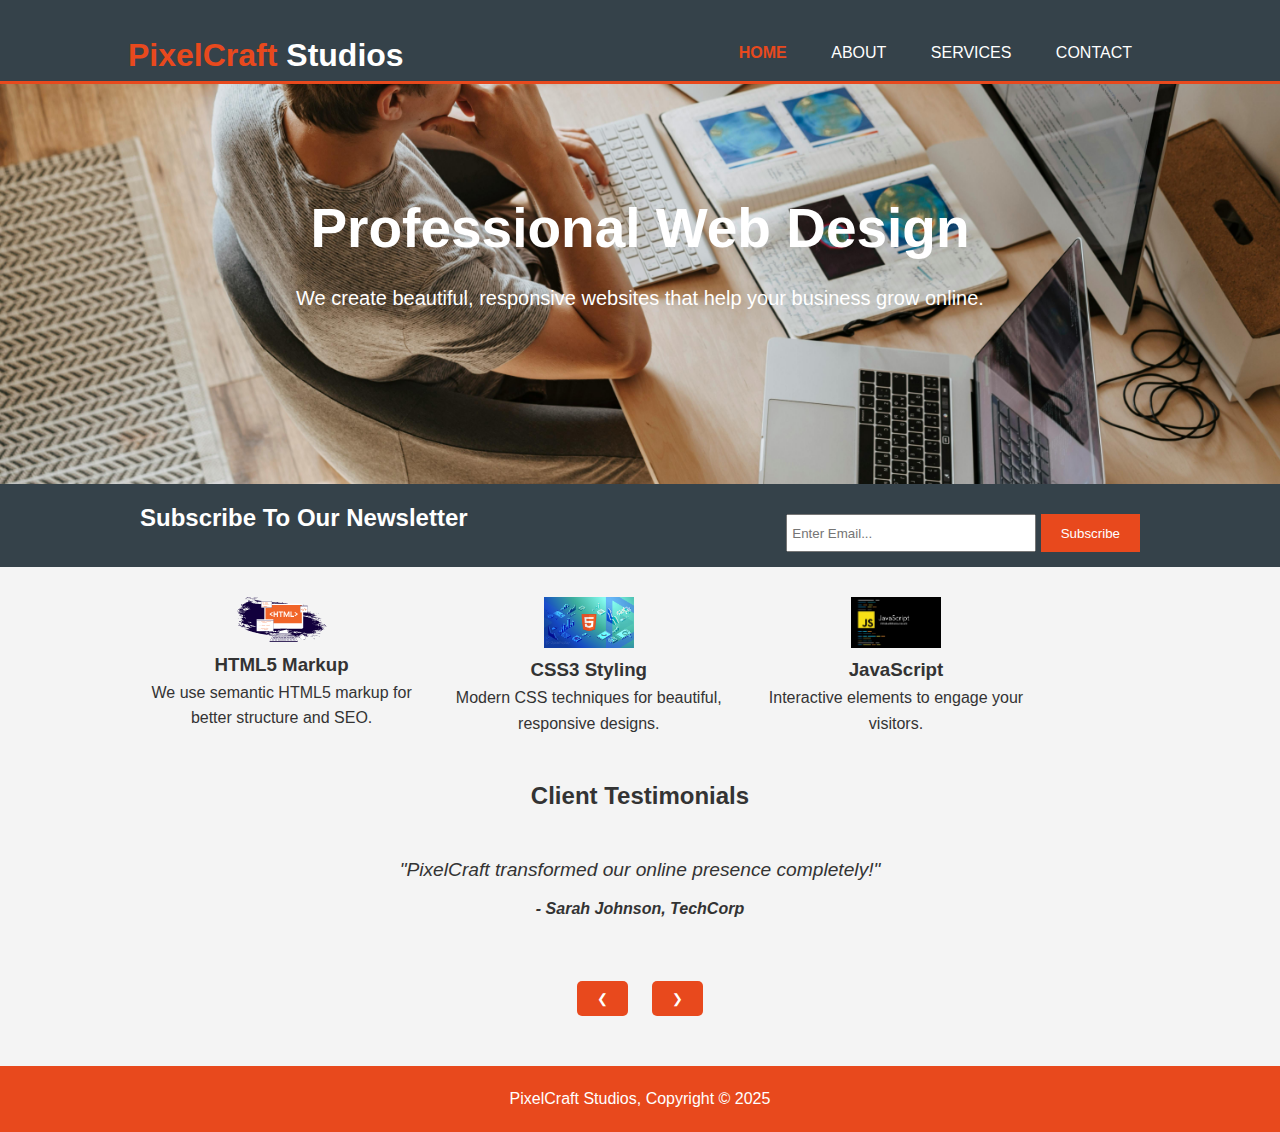
<file: index.html>
<!DOCTYPE html>
<html lang="en">
<head>
    <meta charset="UTF-8">
    <meta name="viewport" content="width=device-width, initial-scale=1.0">
    <title>PixelCraft Studios | Home</title>
    <link rel="stylesheet" href="styles.css">
    <link rel="stylesheet" href="responsive.css">
</head>
<body>
    <header>
        <div class="container">
            <div id="branding">
                <h1><span class="highlight">PixelCraft</span> Studios</h1>
            </div>
            <nav>
                <ul>
                    <li class="current"><a href="index.html">Home</a></li>
                    <li><a href="about.html">About</a></li>
                    <li><a href="services.html">Services</a></li>
                    <li><a href="contact.html">Contact</a></li>
                </ul>
            </nav>
        </div>
    </header>

    <section id="showcase">
        <div class="container">
            <h1>Professional Web Design</h1>
            <p>We create beautiful, responsive websites that help your business grow online.</p>
        </div>
    </section>

    <section id="newsletter">
        <div class="container">
            <h2>Subscribe To Our Newsletter</h2>
            <form id="newsletter-form">
                <input type="email" id="newsletter-email" placeholder="Enter Email..." required>
                <button type="submit" class="button_1">Subscribe</button>
            </form>
        </div>
    </section>

    <section id="boxes">
        <div class="container">
            <div class="box">
                <img src="images/HTML image.svg" alt="HTML5 Markup">
                <h3>HTML5 Markup</h3>
                <p>We use semantic HTML5 markup for better structure and SEO.</p>
            </div>
            <div class="box">
                <img src="images/css image.png" alt="CSS3 Styling">
                <h3>CSS3 Styling</h3>
                <p>Modern CSS techniques for beautiful, responsive designs.</p>
            </div>
            <div class="box">
                <img src="images/JavaScript  image.avif" alt="JavaScript">
                <h3>JavaScript</h3>
                <p>Interactive elements to engage your visitors.</p>
            </div>
        </div>
    </section>

    <section id="testimonials">
        <div class="container">
            <h2>Client Testimonials</h2>
            <div class="testimonial-slider">
                <div class="testimonial active">
                    <p>"PixelCraft transformed our online presence completely!"</p>
                    <cite>- Sarah Johnson, TechCorp</cite>
                </div>
                <div class="testimonial">
                    <p>"The best web design team we've ever worked with."</p>
                    <cite>- Michael Chen, DesignHub</cite>
                </div>
                <div class="testimonial">
                    <p>"Our website traffic increased by 300% after their redesign."</p>
                    <cite>- Emily Rodriguez, GreenSolutions</cite>
                </div>
            </div>
            <div class="slider-controls">
                <button class="prev">❮</button>
                <button class="next">❯</button>
            </div>
        </div>
    </section>

    <footer>
        <p>PixelCraft Studios, Copyright &copy; 2025</p>
    </footer>

    <script src="main.js"></script>
    <script src="slider.js"></script>
</body>
</html>
</file>
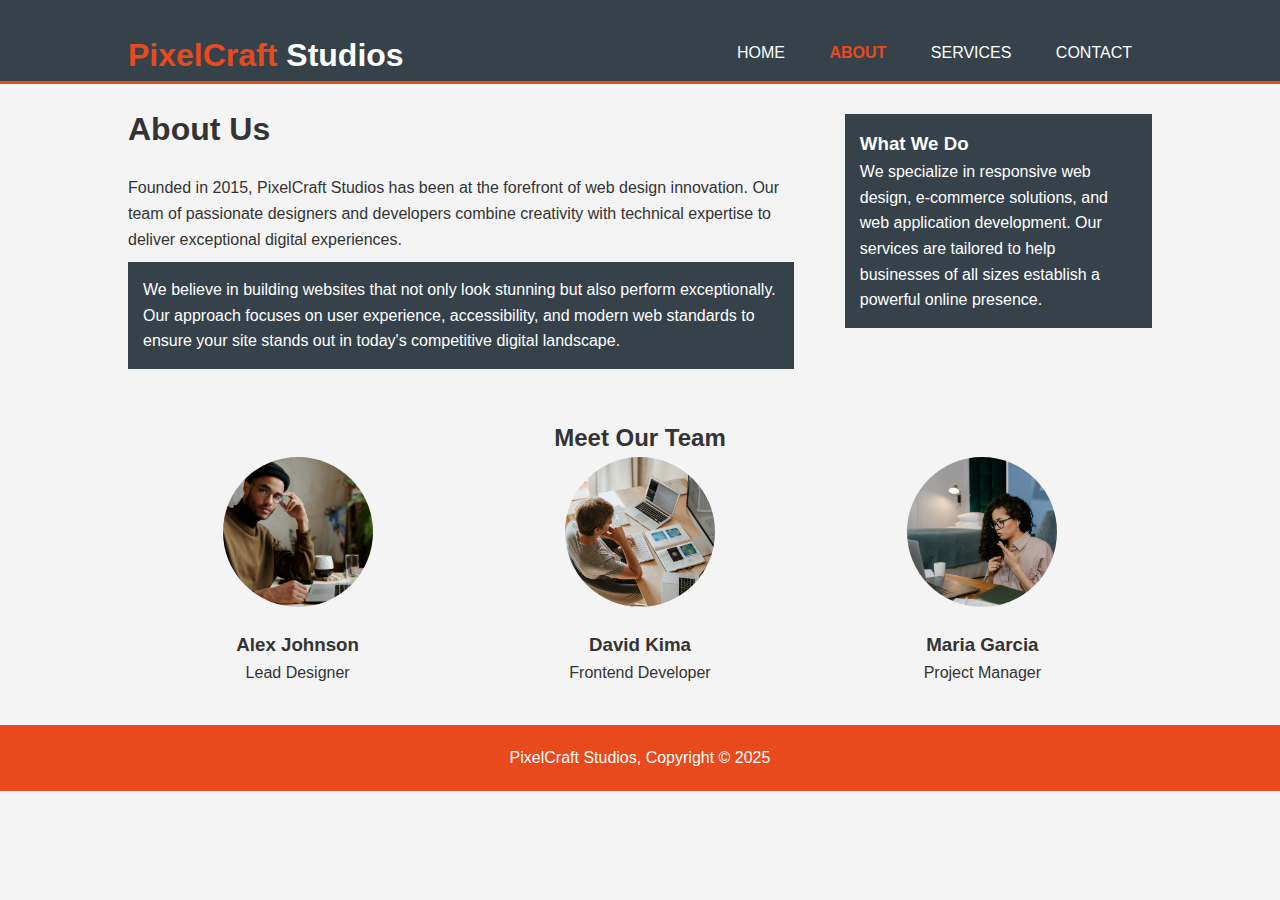
<file: about.html>
<!DOCTYPE html>
<html lang="en">
<head>
    <meta charset="UTF-8">
    <meta name="viewport" content="width=device-width, initial-scale=1.0">
    <title>PixelCraft Studios | About</title>
    <link rel="stylesheet" href="styles.css">
    <link rel="stylesheet" href="responsive.css">
</head>
<body>
    <header>
        <div class="container">
            <div id="branding">
                <h1><span class="highlight">PixelCraft</span> Studios</h1>
            </div>
            <nav>
                <ul>
                    <li><a href="index.html">Home</a></li>
                    <li class="current"><a href="about.html">About</a></li>
                    <li><a href="services.html">Services</a></li>
                    <li><a href="contact.html">Contact</a></li>
                </ul>
            </nav>
        </div>
    </header>

    <section id="main">
        <div class="container">
            <article id="main-col">
                <h1 class="page-title">About Us</h1>
                <p>Founded in 2015, PixelCraft Studios has been at the forefront of web design innovation. Our team of passionate designers and developers combine creativity with technical expertise to deliver exceptional digital experiences.</p>
                <p class="dark">We believe in building websites that not only look stunning but also perform exceptionally. Our approach focuses on user experience, accessibility, and modern web standards to ensure your site stands out in today's competitive digital landscape.</p>
            </article>

            <aside id="sidebar">
                <div class="dark">
                    <h3>What We Do</h3>
                    <p>We specialize in responsive web design, e-commerce solutions, and web application development. Our services are tailored to help businesses of all sizes establish a powerful online presence.</p>
                </div>
            </aside>
        </div>
    </section>

    <section id="team">
        <div class="container">
            <h2>Meet Our Team</h2>
            <div class="team-member">
                <img src="images/lead designer.jpg" alt="Alex Johnson">
                <h3>Alex Johnson</h3>
                <p>Lead Designer</p>
            </div>
            <div class="team-member">
                <img src="images/fronted developer.jpg" alt="Maria Garcia">
                <h3>David Kima</h3>
                <p>Frontend Developer</p>
            </div>
            <div class="team-member">
                <img src="images/Project manager.jpg" alt="David Kim">
                <h3>Maria Garcia</h3>
                <p>Project Manager</p>
            </div>
        </div>
    </section>

    <footer>
        <p>PixelCraft Studios, Copyright &copy; 2025</p>
    </footer>
</body>
</html>
</file>
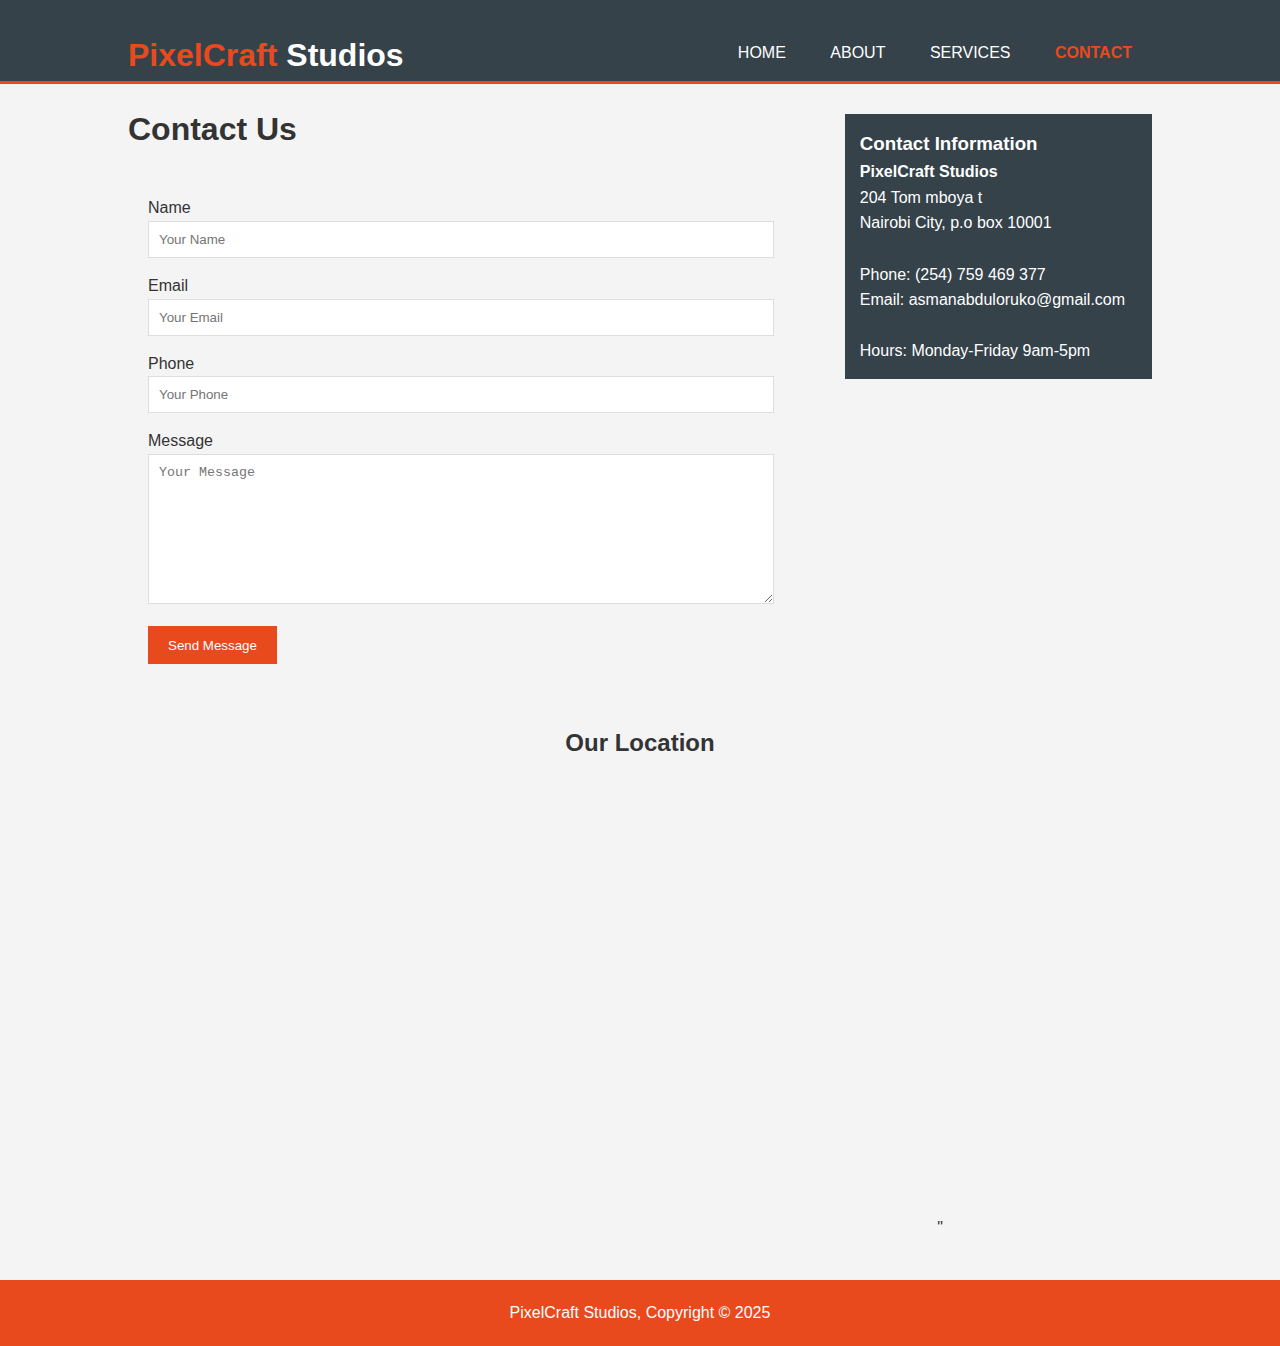
<file: contact.html>
<!DOCTYPE html>
<html lang="en">
<head>
    <meta charset="UTF-8">
    <meta name="viewport" content="width=device-width, initial-scale=1.0">
    <title>PixelCraft Studios | Contact</title>
    <link rel="stylesheet" href="styles.css">
    <link rel="stylesheet" href="responsive.css">
</head>
<body>
    <header>
        <div class="container">
            <div id="branding">
                <h1><span class="highlight">PixelCraft</span> Studios</h1>
            </div>
            <nav>
                <ul>
                    <li><a href="index.html">Home</a></li>
                    <li><a href="about.html">About</a></li>
                    <li><a href="services.html">Services</a></li>
                    <li class="current"><a href="contact.html">Contact</a></li>
                </ul>
            </nav>
        </div>
    </header>

    <section id="main">
        <div class="container">
            <article id="main-col">
                <h1 class="page-title">Contact Us</h1>
                <form id="contact-form" class="contact-form">
                    <div>
                        <label>Name</label><br>
                        <input type="text" id="name" placeholder="Your Name" required>
                    </div>
                    <div>
                        <label>Email</label><br>
                        <input type="email" id="email" placeholder="Your Email" required>
                    </div>
                    <div>
                        <label>Phone</label><br>
                        <input type="tel" id="phone" placeholder="Your Phone">
                    </div>
                    <div>
                        <label>Message</label><br>
                        <textarea id="message" placeholder="Your Message" required></textarea>
                    </div>
                    <button class="button_1" type="submit">Send Message</button>
                </form>
            </article>

            <aside id="sidebar">
                <div class="dark">
                    <h3>Contact Information</h3>
                    <p><strong>PixelCraft Studios</strong><br>
                    204 Tom mboya t<br>
                    Nairobi City, p.o box 10001<br><br>
                    Phone: (254) 759 469 377<br>
                    Email: asmanabduloruko@gmail.com<br><br>
                    Hours: Monday-Friday 9am-5pm</p>
                </div>
            </aside>
        </div>
    </section>

    <section id="map">
        <div class="container">
            <h2>Our Location</h2>
            <div class="map-container">
                <!-- Embedded Google Map -->
                <iframe src="https://www.google.com/maps/embed?pb=!1m18!1m12!1m3!1d3988.8122913504258!2d36.816936999999996!3d-1.2866944999999999!2m3!1f0!2f0!3f0!3m2!1i1024!2i768!4f13.1!3m3!1m2!1s0x182f10c55202d22b%3A0x9476f14fd49cde4d!2sKenyatta%20Ave%2C%20Nairobi!5e0!3m2!1sen!2ske!4v1747242022133!5m2!1sen!2ske" width="600" height="450" style="border:0;" allowfullscreen="" loading="lazy" referrerpolicy="no-referrer-when-downgrade"></iframe>" 
            </div>
        </div>
    </section>

    <footer>
        <p>PixelCraft Studios, Copyright &copy; 2025</p>
    </footer>

    <script src="form-validation.js"></script>
</body>
</html>
</file>
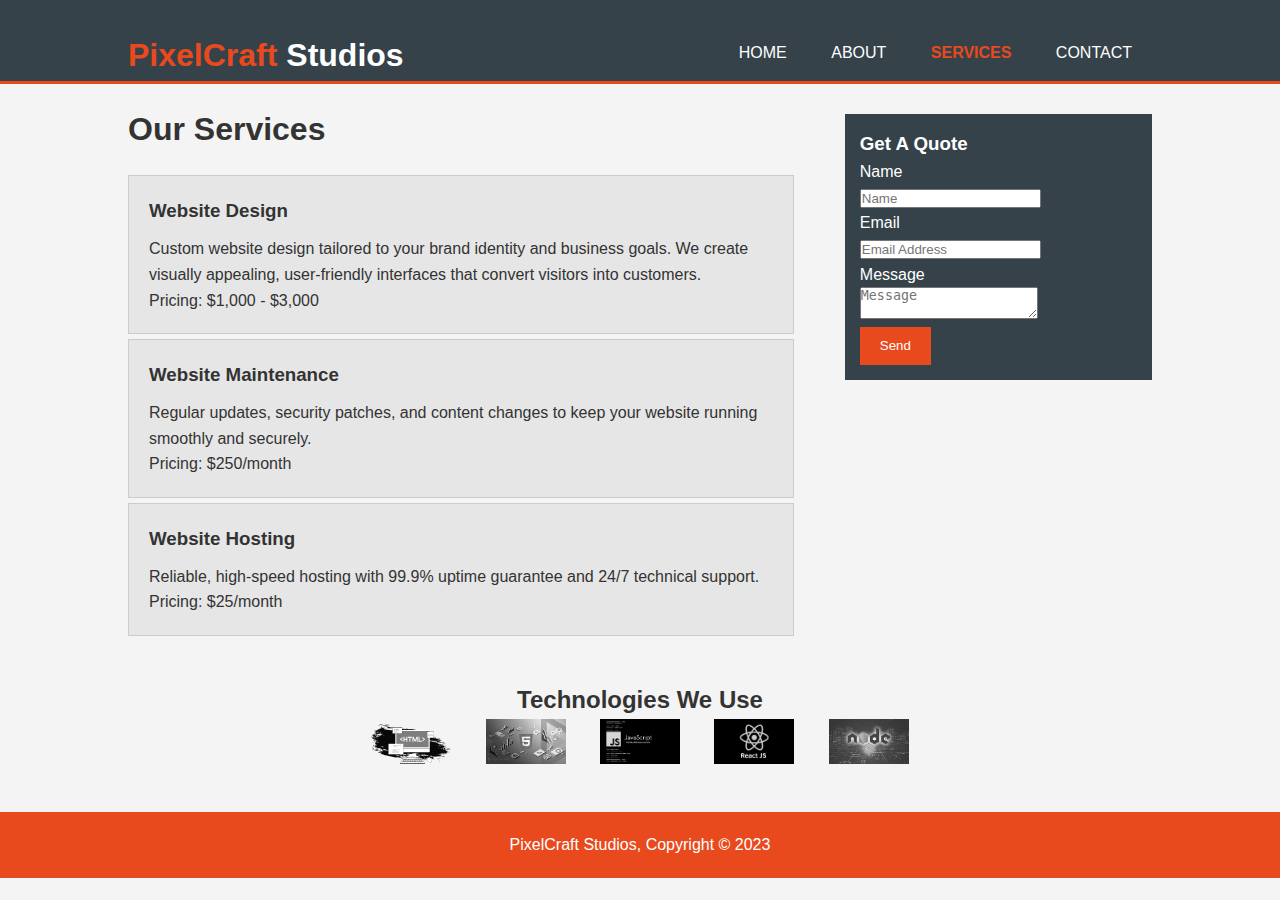
<file: services.html>
<!DOCTYPE html>
<html lang="en">
<head>
    <meta charset="UTF-8">
    <meta name="viewport" content="width=device-width, initial-scale=1.0">
    <title>PixelCraft Studios | Services</title>
    <link rel="stylesheet" href="styles.css">
    <link rel="stylesheet" href="responsive.css">
</head>
<body>
    <header>
        <div class="container">
            <div id="branding">
                <h1><span class="highlight">PixelCraft</span> Studios</h1>
            </div>
            <nav>
                <ul>
                    <li><a href="index.html">Home</a></li>
                    <li><a href="about.html">About</a></li>
                    <li class="current"><a href="services.html">Services</a></li>
                    <li><a href="contact.html">Contact</a></li>
                </ul>
            </nav>
        </div>
    </header>

    <section id="main">
        <div class="container">
            <article id="main-col">
                <h1 class="page-title">Our Services</h1>
                <ul id="services">
                    <li>
                        <h3>Website Design</h3>
                        <p>Custom website design tailored to your brand identity and business goals. We create visually appealing, user-friendly interfaces that convert visitors into customers.</p>
                        <p>Pricing: $1,000 - $3,000</p>
                    </li>
                    <li>
                        <h3>Website Maintenance</h3>
                        <p>Regular updates, security patches, and content changes to keep your website running smoothly and securely.</p>
                        <p>Pricing: $250/month</p>
                    </li>
                    <li>
                        <h3>Website Hosting</h3>
                        <p>Reliable, high-speed hosting with 99.9% uptime guarantee and 24/7 technical support.</p>
                        <p>Pricing: $25/month</p>
                    </li>
                </ul>
            </article>

            <aside id="sidebar">
                <div class="dark">
                    <h3>Get A Quote</h3>
                    <form class="quote">
                        <div>
                            <label>Name</label><br>
                            <input type="text" placeholder="Name">
                        </div>
                        <div>
                            <label>Email</label><br>
                            <input type="email" placeholder="Email Address">
                        </div>
                        <div>
                            <label>Message</label><br>
                            <textarea placeholder="Message"></textarea>
                        </div>
                        <button class="button_1" type="submit">Send</button>
                    </form>
                </div>
            </aside>
        </div>
    </section>

    <section id="technologies">
        <div class="container">
            <h2>Technologies We Use</h2>
            <div class="tech-logos">
                <img src="images/HTML image.svg" alt="HTML5">
                <img src="images/css image.png" alt="CSS3">
                <img src="images/JavaScript  image.avif" alt="JavaScript">
                <img src="images/react image.webp" alt="React">
                <img src="images/node.js image.webp" alt="Node.js">
            </div>
        </div>
    </section>

    <footer>
        <p>PixelCraft Studios, Copyright &copy; 2023</p>
    </footer>
</body>
</html>
</file>
<file: styles.css>
/* Global Styles */
* {
    margin: 0;
    padding: 0;
    box-sizing: border-box;
}

body {
    font-family: 'Segoe UI', Tahoma, Geneva, Verdana, sans-serif;
    line-height: 1.6;
    color: #333;
    background: #f4f4f4;
}

.container {
    width: 80%;
    margin: auto;
    overflow: hidden;
}

ul {
    list-style: none;
}

.button_1 {
    height: 38px;
    background: #e8491d;
    border: 0;
    padding: 0 20px;
    color: #fff;
    cursor: pointer;
    transition: background 0.3s;
}

.button_1:hover {
    background: #333;
}

.dark {
    padding: 15px;
    background: #35424a;
    color: #fff;
    margin-top: 10px;
    margin-bottom: 10px;
}

/* Header */
header {
    background: #35424a;
    color: #fff;
    padding-top: 30px;
    min-height: 70px;
    border-bottom: #e8491d 3px solid;
}

header a {
    color: #fff;
    text-decoration: none;
    text-transform: uppercase;
    font-size: 16px;
}

header li {
    display: inline;
    padding: 0 20px;
}

header #branding {
    float: left;
}

header #branding h1 {
    margin: 0;
}

header nav {
    float: right;
    margin-top: 10px;
}

header .highlight, header .current a {
    color: #e8491d;
    font-weight: bold;
}

header a:hover {
    color: #cccccc;
    font-weight: bold;
}

/* Showcase */
#showcase {
    min-height: 400px;
    background: url('images/fronted\ developer.jpg') no-repeat 0 -400px;
    background-size: cover;
    text-align: center;
    color: #fff;
}

#showcase h1 {
    margin-top: 100px;
    font-size: 55px;
    margin-bottom: 10px;
}

#showcase p {
    font-size: 20px;
}

/* Newsletter */
#newsletter {
    padding: 15px;
    color: #fff;
    background: #35424a;
}

#newsletter h2 {
    float: left;
}

#newsletter form {
    float: right;
    margin-top: 15px;
}

#newsletter input[type="email"] {
    padding: 4px;
    height: 38px;
    width: 250px;
}

/* Boxes */
#boxes {
    margin-top: 20px;
}

#boxes .box {
    float: left;
    width: 30%;
    padding: 10px;
    text-align: center;
}

#boxes .box img {
    width: 90px;
}

/* Testimonials */
#testimonials {
    padding: 30px 0;
    background: #f4f4f4;
    text-align: center;
    clear: both;
}

.testimonial-slider {
    position: relative;
    max-width: 800px;
    margin: 0 auto;
    padding: 20px 0;
}

.testimonial {
    display: none;
    padding: 20px;
}

.testimonial.active {
    display: block;
}

.testimonial p {
    font-style: italic;
    font-size: 1.2em;
    margin-bottom: 10px;
}

.testimonial cite {
    font-weight: bold;
}

.slider-controls {
    margin-top: 20px;
}

.slider-controls button {
    background: #e8491d;
    color: white;
    border: none;
    padding: 10px 20px;
    margin: 0 10px;
    cursor: pointer;
    border-radius: 5px;
}

/* Main Content */
#main {
    padding: 20px 0;
}

#main-col {
    float: left;
    width: 65%;
}

#sidebar {
    float: right;
    width: 30%;
}

.page-title {
    margin-bottom: 20px;
}

/* Services */
#services li {
    list-style: none;
    padding: 20px;
    border: #cccccc solid 1px;
    margin-bottom: 5px;
    background: #e6e6e6;
}

#services li h3 {
    margin-bottom: 10px;
}

/* Team */
#team {
    padding: 20px 0;
    text-align: center;
    clear: both;
}

.team-member {
    display: inline-block;
    width: 30%;
    margin: 0 1.5%;
    vertical-align: top;
}

.team-member img {
    width: 150px;
    height: 150px;
    border-radius: 50%;
    object-fit: cover;
    margin-bottom: 15px;
}

/* Technologies */
#technologies {
    padding: 20px 0;
    text-align: center;
    clear: both;
}

.tech-logos img {
    width: 80px;
    margin: 0 15px;
    filter: grayscale(100%);
    transition: filter 0.3s;
}

.tech-logos img:hover {
    filter: grayscale(0%);
}

/* Contact Form */
.contact-form {
    padding: 20px;
    background: #f4f4f4;
}

.contact-form input, 
.contact-form textarea {
    width: 100%;
    padding: 10px;
    margin-bottom: 15px;
    border: 1px solid #ddd;
}

.contact-form textarea {
    height: 150px;
}

/* Map */
#map {
    padding: 20px 0;
    text-align: center;
    clear: both;
}

.map-container {
    margin-top: 20px;
}

/* Footer */
footer {
    padding: 20px;
    margin-top: 20px;
    color: #fff;
    background: #e8491d;
    text-align: center;
    clear: both;
}
</file>
<file: responsive.css>
@media (max-width: 768px) {
    header #branding,
    header nav,
    header nav li,
    #newsletter h2,
    #newsletter form,
    #boxes .box,
    #main-col,
    #sidebar,
    .team-member {
        float: none;
        text-align: center;
        width: 100%;
    }

    header {
        padding-bottom: 20px;
    }

    #showcase h1 {
        margin-top: 40px;
        font-size: 2em;
    }

    #newsletter button {
        display: block;
        width: 100%;
        margin-top: 10px;
    }

    #newsletter form input[type="email"] {
        width: 100%;
        margin-bottom: 5px;
    }

    .tech-logos img {
        margin: 10px;
    }

    .team-member {
        margin-bottom: 30px;
    }

    .map-container iframe {
        height: 300px;
    }
}

@media (max-width: 480px) {
    #showcase h1 {
        font-size: 1.5em;
    }

    #showcase p {
        font-size: 1em;
    }

    .container {
        width: 95%;
    }

    .testimonial p {
        font-size: 1em;
    }
}
</file>
